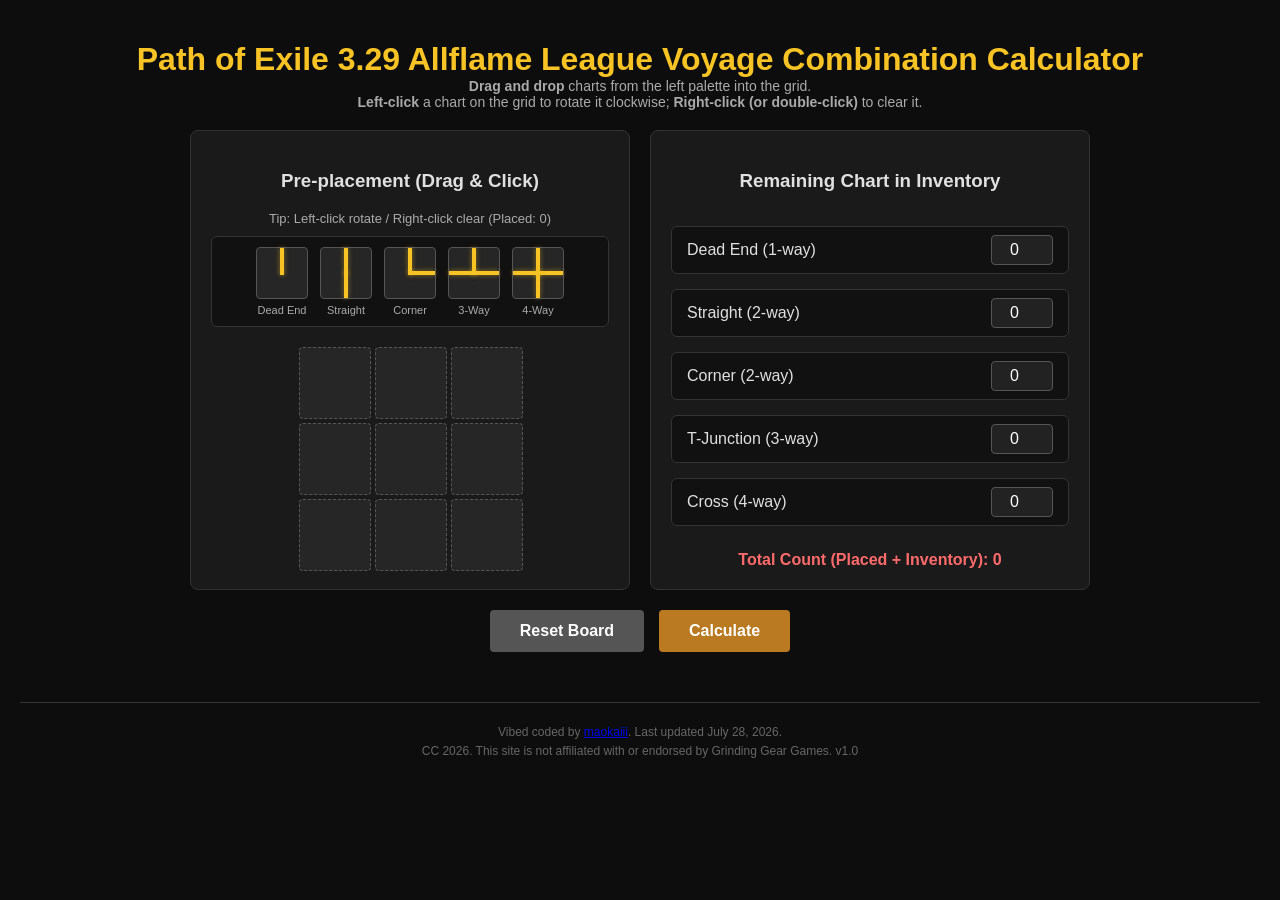
<file: index.html>
<!DOCTYPE html>
<html lang="en">
<head>
    <meta charset="UTF-8">
    <meta name="viewport" content="width=device-width, initial-scale=1.0">
    <meta name="author" content="maokaiii">
    <title>Path of Exile 3.29 Allflame League Voyage Combination Calculator by maokaiii</title>
    
    <!-- 引入拆分後的 CSS -->
    <link rel="stylesheet" href="src/css/variables.css">
    <link rel="stylesheet" href="src/css/layout.css">
    <link rel="stylesheet" href="src/css/components.css">
</head>
<body>
    <h1>Path of Exile 3.29 Allflame League Voyage Combination Calculator</h1>
    
    <div class="description">
        <strong>Drag and drop</strong> charts from the left palette into the grid.<br>
        <strong>Left-click</strong> a chart on the grid to rotate it clockwise; <strong>Right-click (or double-click)</strong> to clear it.
    </div>

    <div class="main-container">
        <!-- Pre-placement Area (Left Side) -->
        <div class="setup-panel">
            <h3>Pre-placement (Drag & Click)</h3>
            <div id="setup-info" class="setup-info">Tip: Left-click to rotate / Right-click to clear</div>
            
            <div class="palette">
                <div class="palette-wrapper"><div class="palette-item" draggable="true" data-type="0"></div><div class="palette-item-label">Dead End</div></div>
                <div class="palette-wrapper"><div class="palette-item" draggable="true" data-type="1"></div><div class="palette-item-label">Straight</div></div>
                <div class="palette-wrapper"><div class="palette-item" draggable="true" data-type="2"></div><div class="palette-item-label">Corner</div></div>
                <div class="palette-wrapper"><div class="palette-item" draggable="true" data-type="3"></div><div class="palette-item-label">3-Way</div></div>
                <div class="palette-wrapper"><div class="palette-item" draggable="true" data-type="4"></div><div class="palette-item-label">4-Way</div></div>
            </div>

            <div class="setup-grid" id="setup-grid"></div>
        </div>

        <!-- Inventory Input Area (Right Side) -->
        <div class="inventory-panel">
            <h3>Remaining Chart in Inventory</h3>
            <div class="input-group">
                <label>Dead End (1-way)</label>
                <input type="number" id="qty-0" value="0" min="0" max="9">
            </div>
            <div class="input-group">
                <label>Straight (2-way)</label>
                <input type="number" id="qty-1" value="0" min="0" max="9">
            </div>
            <div class="input-group">
                <label>Corner (2-way)</label>
                <input type="number" id="qty-2" value="0" min="0" max="9">
            </div>
            <div class="input-group">
                <label>T-Junction (3-way)</label>
                <input type="number" id="qty-3" value="0" min="0" max="9">
            </div>
            <div class="input-group">
                <label>Cross (4-way)</label>
                <input type="number" id="qty-4" value="0" min="0" max="9">
            </div>
            <div id="total-info" class="total-info">Total Count: 0 (Invalid)</div>
        </div>
    </div>

    <div class="controls-footer">
        <button id="btn-reset" class="reset-btn">Reset Board</button>
        <button id="btn-calc">Calculate</button>
    </div>
    
    <div id="status"></div>
    <div id="results"></div>

    <footer class="site-footer">
        Vibed coded by <a href="https://github.com/maokaiii/maokaiii.github.io">maokaiii</a>. Last updated July 28, 2026.<br>
        CC 2026. This site is not affiliated with or endorsed by Grinding Gear Games. v1.0
    </footer>

    <!-- 引入模組化的 JS -->
    <script type="module" src="src/js/main.js"></script>
</body>
</html>
</file>
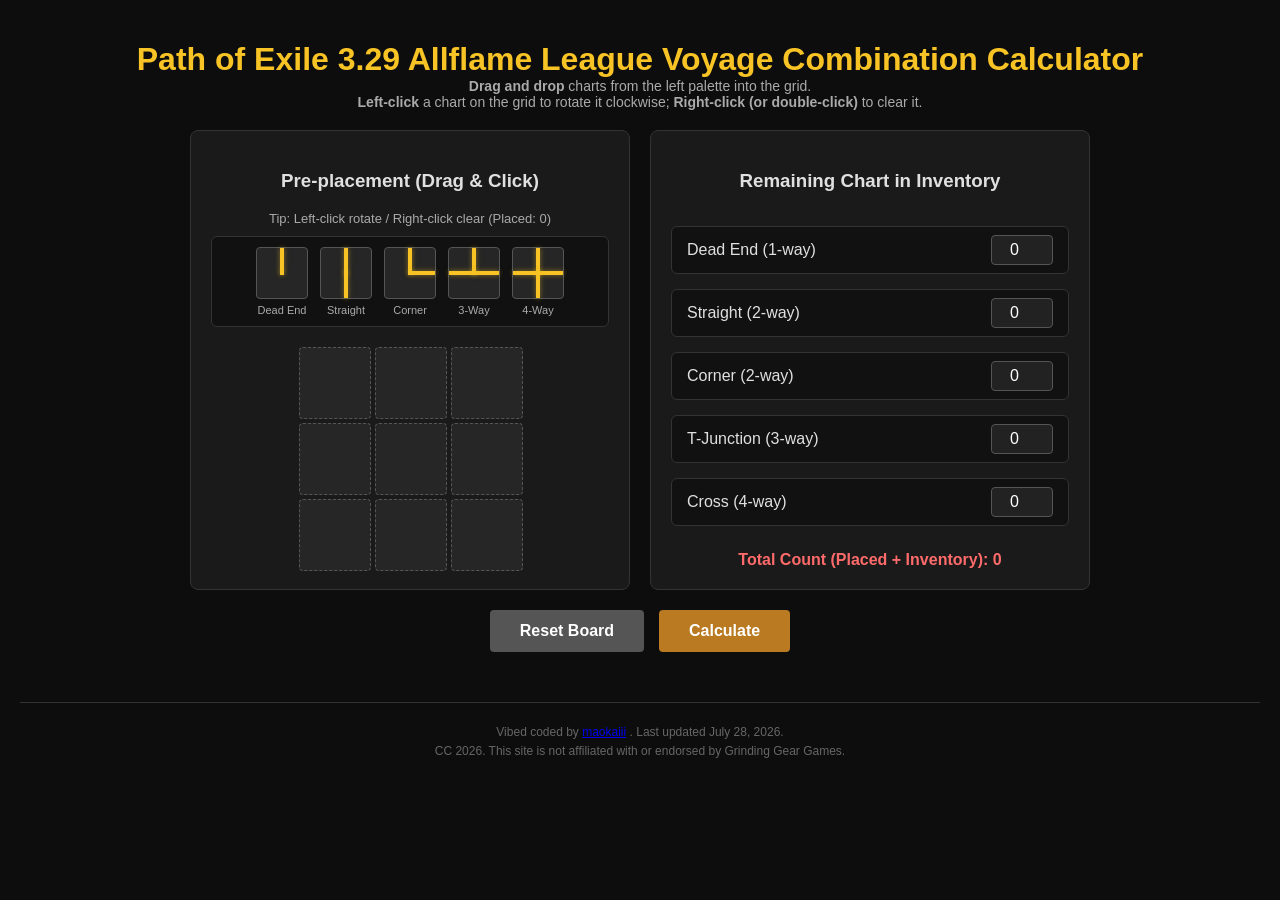
<file: voyage.html>
<!DOCTYPE html>
<html lang="en">
<head>
    <meta charset="UTF-8">
    <meta name="viewport" content="width=device-width, initial-scale=1.0">
    <!-- Added Author Meta Tag -->
    <meta name="author" content="maokaiii">
    <title>Path of Exile 3.29 Allflame League Voyage Combination Calculator by maokaiii</title>
    <style>
        /* --- Color Palette & Variables --- */
        :root {
            --bg-color: #0d0d0d;
            --panel-bg: #1a1a1a;
            --border-color: #333;
            --text-color: #e0e0e0;
            --path-color: #f7c325; /* Gold-like color for PoE paths */
            --cell-bg: #262626;
            --cell-hover: #333;
            --btn-bg: #b97a21; /* PoE unique item color scheme */
            --btn-hover: #e09f3e;
            --setup-highlight: #4a90e2; /* Highlight color for locked charts */
        }

        /* --- General Body Styles --- */
        body {
            font-family: 'Segoe UI', Tahoma, Geneva, Verdana, sans-serif;
            background-color: var(--bg-color);
            color: var(--text-color);
            text-align: center;
            margin: 0;
            padding: 20px;
        }

        /* --- Typography --- */
        h1 { color: var(--path-color); margin-bottom: 0px; }
        .author-tag { font-size: 12px; color: #888; margin-bottom: 10px; font-style: italic; }
        .description { font-size: 14px; color: #aaa; margin-bottom: 20px; }

        /* --- Main Layout --- */
        .main-container {
            display: flex;
            flex-wrap: wrap;
            justify-content: center;
            gap: 20px;
            max-width: 900px;
            margin: 0 auto 20px auto;
        }

        /* --- Pre-placement Panel (Left Side) --- */
        .setup-panel {
            background-color: var(--panel-bg);
            padding: 20px;
            border-radius: 8px;
            border: 1px solid var(--border-color);
            flex: 1;
            min-width: 340px;
        }

        /* --- Drag & Drop Palette --- */
        .palette {
            display: flex;
            justify-content: center;
            gap: 12px;
            margin-bottom: 20px;
            padding: 10px;
            background: #111;
            border-radius: 6px;
            border: 1px solid #333;
        }

        .palette-item {
            width: 50px;
            height: 50px;
            background: var(--cell-bg);
            border: 1px solid #555;
            border-radius: 4px;
            cursor: grab;
            position: relative;
        }
        .palette-item:active { cursor: grabbing; }

        .palette-item-label {
            font-size: 11px;
            margin-top: 5px;
            color: #aaa;
        }

        .palette-wrapper {
            display: flex;
            flex-direction: column;
            align-items: center;
        }

        /* --- 3x3 Setup Grid --- */
        .setup-grid {
            display: grid;
            grid-template-columns: repeat(3, 70px);
            grid-template-rows: repeat(3, 70px);
            gap: 6px;
            justify-content: center;
            margin: 0 auto;
        }

        /* --- Individual Grid Cells --- */
        .setup-cell {
            position: relative;
            width: 70px;
            height: 70px;
            background: var(--cell-bg);
            border: 1px dashed #555;
            border-radius: 4px;
            cursor: pointer;
            transition: background 0.2s, border-color 0.2s;
        }

        .setup-cell:hover { background: var(--cell-hover); border-color: #777; }
        .setup-cell.drag-over { background: #333; border-color: var(--setup-highlight); border-style: solid; }
        .setup-cell.locked { border: 1px solid var(--setup-highlight); border-style: solid; }

        /* --- Inventory Input Panel (Right Side) --- */
        .inventory-panel {
            background-color: var(--panel-bg);
            padding: 20px;
            border-radius: 8px;
            border: 1px solid var(--border-color);
            flex: 1;
            min-width: 250px;
            display: flex;
            flex-direction: column;
            gap: 15px;
        }

        /* --- Input Fields for chart Quantities --- */
        .input-group {
            display: flex;
            justify-content: space-between;
            align-items: center;
            background: #111;
            padding: 8px 15px;
            border-radius: 6px;
            border: 1px solid #333;
        }

        .input-group input {
            width: 50px;
            padding: 5px;
            text-align: center;
            background: #222;
            color: white;
            border: 1px solid #555;
            border-radius: 4px;
            font-size: 16px;
        }

        /* --- Action Buttons --- */
        .controls-footer {
            margin-top: 10px;
            display: flex;
            justify-content: center;
            gap: 15px;
        }

        button {
            padding: 12px 30px;
            font-size: 16px;
            font-weight: bold;
            color: #fff;
            background-color: var(--btn-bg);
            border: none;
            border-radius: 4px;
            cursor: pointer;
            transition: background 0.2s;
        }
        button:hover { background-color: var(--btn-hover); }
        button.reset-btn { background-color: #555; }
        button.reset-btn:hover { background-color: #777; }

        #status { margin: 15px 0; font-size: 16px; font-weight: bold; }

        /* --- Visual Path Rendering for Generated Charts --- */
        .map-grid {
            display: grid;
            grid-template-columns: repeat(3, 50px);
            grid-template-rows: repeat(3, 50px);
            gap: 2px;
            background: #444;
            padding: 2px;
            border-radius: 4px;
            border: 2px solid #555;
            box-shadow: 0 4px 6px rgba(0,0,0,0.5);
        }
        .map-grid.connected { border-color: #4ade80; box-shadow: 0 0 10px rgba(74, 222, 128, 0.4); }

        .cell-render { position: relative; width: 100%; height: 100%; background: var(--cell-bg); border-radius: 3px; }
        .cell-render.locked { border: 1px solid var(--setup-highlight); box-sizing: border-box; }

        /* Path Segments (Up, Down, Left, Right) */
        .path { position: absolute; background: var(--path-color); box-shadow: 0 0 5px rgba(247, 195, 37, 0.5); }
        .path-top { top: 0; left: calc(50% - 2px); width: 4px; height: 50%; }
        .path-right { top: calc(50% - 2px); right: 0; width: 50%; height: 4px; }
        .path-bottom { bottom: 0; left: calc(50% - 2px); width: 4px; height: 50%; }
        .path-left { top: calc(50% - 2px); left: 0; width: 50%; height: 4px; }
        .path-center { position: absolute; top: calc(50% - 2px); left: calc(50% - 2px); width: 4px; height: 4px; background: var(--path-color); box-shadow: 0 0 5px rgba(247, 195, 37, 0.5); }

        /* --- Results Display Area --- */
        .results-container { margin-bottom: 40px; }
        .results-title { font-size: 18px; margin-bottom: 15px; text-align: left; padding-left: 10%; border-bottom: 1px solid #444; padding-bottom: 10px; }
        .results-grid { display: flex; flex-wrap: wrap; justify-content: center; gap: 20px; padding: 0 20px; }
        
        /* --- Footer Styles --- */
        .site-footer {
            margin-top: 50px;
            padding: 20px;
            font-size: 12px;
            color: #666;
            border-top: 1px solid var(--border-color);
            text-align: center;
            line-height: 1.6;
        }
    </style>
</head>
<body>

    <h1>Path of Exile 3.29 Allflame League Voyage Combination Calculator</h1>
    
    <div class="description">
        <strong>Drag and drop</strong> charts from the left palette into the grid.<br>
        <strong>Left-click</strong> a chart on the grid to rotate it clockwise; <strong>Right-click (or double-click)</strong> to clear it.
    </div>

    <div class="main-container">
        <!-- Pre-placement Area (Left Side) -->
        <div class="setup-panel">
            <h3>Pre-placement (Drag & Click)</h3>
            <div id="setup-info" style="font-size:13px; color:#aaa; margin-bottom: 10px;">Tip: Left-click to rotate / Right-click to clear</div>
            
            <!-- Draggable chart Palette -->
            <div class="palette">
                <div class="palette-wrapper"><div class="palette-item" draggable="true" data-type="0" ondragstart="dragStart(event)"></div><div class="palette-item-label">Dead End</div></div>
                <div class="palette-wrapper"><div class="palette-item" draggable="true" data-type="1" ondragstart="dragStart(event)"></div><div class="palette-item-label">Straight</div></div>
                <div class="palette-wrapper"><div class="palette-item" draggable="true" data-type="2" ondragstart="dragStart(event)"></div><div class="palette-item-label">Corner</div></div>
                <div class="palette-wrapper"><div class="palette-item" draggable="true" data-type="3" ondragstart="dragStart(event)"></div><div class="palette-item-label">3-Way</div></div>
                <div class="palette-wrapper"><div class="palette-item" draggable="true" data-type="4" ondragstart="dragStart(event)"></div><div class="palette-item-label">4-Way</div></div>
            </div>

            <div class="setup-grid" id="setup-grid">
                <!-- 9-cell grid generated dynamically via JavaScript -->
            </div>
        </div>

        <!-- Inventory Input Area (Right Side) -->
        <div class="inventory-panel">
            <h3>Remaining Chart in Inventory</h3>
            <div class="input-group">
                <label>Dead End (1-way)</label>
                <input type="number" id="qty-0" value="0" min="0" max="9">
            </div>
            <div class="input-group">
                <label>Straight (2-way)</label>
                <input type="number" id="qty-1" value="0" min="0" max="9">
            </div>
            <div class="input-group">
                <label>Corner (2-way)</label>
                <input type="number" id="qty-2" value="0" min="0" max="9">
            </div>
            <div class="input-group">
                <label>T-Junction (3-way)</label>
                <input type="number" id="qty-3" value="0" min="0" max="9">
            </div>
            <div class="input-group">
                <label>Cross (4-way)</label>
                <input type="number" id="qty-4" value="0" min="0" max="9">
            </div>
            <div id="total-info" style="margin-top:10px; color:#4ade80; font-weight:bold;">Total Count: 9 (Valid)</div>
        </div>
    </div>

    <!-- Action Buttons -->
    <div class="controls-footer">
        <button class="reset-btn" onclick="resetSetup()">Reset Board</button>
        <button onclick="startCalculation()">Calculate</button>
    </div>
    
    <!-- Status & Results Output Containers -->
    <div id="status"></div>
    <div id="results"></div>

    <!-- Footer / Disclaimer -->
    <footer class="site-footer">
        Vibed coded by <a href="https://github.com/maokaiii/maokaiii.github.io">maokaiii</a>
. Last updated July 28, 2026.<br>
        CC 2026. This site is not affiliated with or endorsed by Grinding Gear Games.
    </footer>

    <script>
        // --- Core Data Structures ---

        // Base states for dragging and dropping [Top, Right, Bottom, Left] (1 = path exists, 0 = no path)
        const BASE_SHAPES = {
            0: [1,0,0,0], // Dead End
            1: [1,0,1,0], // Straight
            2: [1,1,0,0], // Corner
            3: [1,1,0,1], // T-Junction (3-way)
            4: [1,1,1,1]  // Cross (4-way)
        };

        // All possible rotational states for each chart type (Used by the pathfinding algorithm, duplicates removed)
        const PIECE_TYPES = {
            0: { states: [[1,0,0,0], [0,1,0,0], [0,0,1,0], [0,0,0,1]] },
            1: { states: [[1,0,1,0], [0,1,0,1]] },
            2: { states: [[1,1,0,0], [0,1,1,0], [0,0,1,1], [1,0,0,1]] },
            3: { states: [[1,1,0,1], [1,1,1,0], [0,1,1,1], [1,0,1,1]] },
            4: { states: [[1,1,1,1]] }
        };

        // Tracks the manually placed charts by the user (9 slots)
        let prePlaced = new Array(9).fill(null);
        let placedCount = 0; // Number of charts placed on the board

        // --- UI Initialization ---

        // Function to visually draw paths inside a grid cell based on its state array [Top, Right, Bottom, Left]
        function renderPathsInto(element, state) {
            element.innerHTML = '';
            if (!state) return;
            if (state[0]) element.innerHTML += '<div class="path path-top"></div>';
            if (state[1]) element.innerHTML += '<div class="path path-right"></div>';
            if (state[2]) element.innerHTML += '<div class="path path-bottom"></div>';
            if (state[3]) element.innerHTML += '<div class="path path-left"></div>';
            element.innerHTML += '<div class="path-center"></div>'; // Center nexus
        }

        // Initialize the palette visual representations
        document.querySelectorAll('.palette-item').forEach((item, idx) => {
            renderPathsInto(item, BASE_SHAPES[idx]);
        });

        // Initialize the interactive 3x3 drag-and-drop grid
        function initSetupGrid() {
            const grid = document.getElementById('setup-grid');
            grid.innerHTML = '';
            for (let i = 0; i < 9; i++) {
                const cell = document.createElement('div');
                cell.className = 'setup-cell';
                
                // Drag & Drop Event Listeners
                cell.ondragover = (e) => { e.preventDefault(); cell.classList.add('drag-over'); };
                cell.ondragleave = (e) => { cell.classList.remove('drag-over'); };
                cell.ondrop = (e) => dropToCell(e, i, cell);
                
                // Click Event Listeners (Rotate / Clear)
                cell.onclick = () => rotateCell(i, cell);
                cell.oncontextmenu = (e) => { e.preventDefault(); clearCell(i, cell); }; // Right click
                cell.ondblclick = () => clearCell(i, cell); // Double click fallback

                grid.appendChild(cell);
            }
            updateTotalCount();
        }

        // --- Interaction Logic (Drag & Drop, Rotate, Clear) ---

        // Stores the dragged chart's ID
        function dragStart(e) {
            e.dataTransfer.setData('typeId', e.target.dataset.type);
        }

        // Handles placing a chart into a specific cell on the grid
        function dropToCell(e, index, cellElem) {
            e.preventDefault();
            cellElem.classList.remove('drag-over');
            const typeId = e.dataTransfer.getData('typeId');
            if (typeId === "") return;

            // Copy the default shape array into the placed array slot
            prePlaced[index] = [...BASE_SHAPES[typeId]];
            cellElem.classList.add('locked'); // Marks the cell visually as pre-placed
            renderPathsInto(cellElem, prePlaced[index]);
            updateTotalCount();
        }

        // Rotates the chart inside the cell clockwise
        function rotateCell(index, cellElem) {
            if (!prePlaced[index]) return; // Cannot rotate an empty cell
            
            // Logic for clockwise rotation: [Top, Right, Bottom, Left] -> [Left, Top, Right, Bottom]
            let arr = prePlaced[index];
            prePlaced[index] = [arr[3], arr[0], arr[1], arr[2]];
            
            renderPathsInto(cellElem, prePlaced[index]);
        }

        // Removes a chart from a cell
        function clearCell(index, cellElem) {
            prePlaced[index] = null;
            cellElem.classList.remove('locked');
            cellElem.innerHTML = '';
            updateTotalCount();
        }

        // Resets the entire pre-placed board
        function resetSetup() {
            prePlaced.fill(null);
            initSetupGrid();
        }

        // --- Inventory Counting Logic ---
        
        // Listen to changes in the inventory inputs
        for(let i=0; i<=4; i++) {
            document.getElementById(`qty-${i}`).addEventListener('input', updateTotalCount);
        }

        // Validates whether the total charts (Board + Inventory) equals 9 (the size of a 3x3 chart)
        function updateTotalCount() {
            placedCount = prePlaced.filter(p => p !== null).length;
            document.getElementById('setup-info').innerText = `Tip: Left-click rotate / Right-click clear (Placed: ${placedCount})`;

            let bagCount = 0;
            for(let i=0; i<=4; i++) bagCount += (parseInt(document.getElementById(`qty-${i}`).value) || 0);
            
            const total = placedCount + bagCount;
            const infoDiv = document.getElementById('total-info');
            infoDiv.innerText = `Total Count (Placed + Inventory): ${total}`;
            infoDiv.style.color = (total === 9) ? '#4ade80' : '#ff6b6b';
        }

        // ==== Core Pathfinding Algorithm ====

        let connectedSolutions = [];
        let unconnectedSolutions = [];
        const MAX_DISPLAY = 300;      // Limits rendering to prevent browser freeze
        const MAX_SEARCH_LIMIT = 5000; // Limits recursive searches to avoid timeout

        // Triggers the main calculation process
        function startCalculation() {
            let bagCount = 0;
            const counts = [];
            // Parse inventory inputs
            for (let i = 0; i <= 4; i++) {
                let val = parseInt(document.getElementById(`qty-${i}`).value) || 0;
                counts[i] = val;
                bagCount += val;
            }

            const total = placedCount + bagCount;
            const statusDiv = document.getElementById('status');
            const resultsDiv = document.getElementById('results');

            // Quick validation before running the complex algorithm
            if (total !== 9) {
                statusDiv.style.color = '#ff6b6b';
                statusDiv.innerText = `Error: (Placed ${placedCount} + Inventory ${bagCount}) Total must be exactly 9!`;
                resultsDiv.innerHTML = '';
                return;
            }

            statusDiv.style.color = '#e0e0e0';
            statusDiv.innerText = 'Calculating chart combination based on pre-placed charts...';
            resultsDiv.innerHTML = '';
            
            // Execute algorithm with a tiny timeout to allow UI to update the status text
            setTimeout(() => {
                connectedSolutions = [];
                unconnectedSolutions = [];
                const grid = new Array(9).fill(null);
                
                const startTime = performance.now();
                solve(grid, counts, 0); // Start DFS / Backtracking
                const endTime = performance.now();

                renderSolutions(endTime - startTime);
            }, 50);
        }

        // Checks if placing 'state' at 'index' respects existing neighboring paths
        function isValid(grid, index, state) {
            // Check top neighbor (if not in the top row)
            if (index >= 3) {
                let pieceAbove = grid[index - 3];
                // The bottom path of pieceAbove must match the top path of the current state
                if (pieceAbove[2] !== state[0]) return false;
            }
            // Check left neighbor (if not in the leftmost column)
            if (index % 3 !== 0) {
                let pieceLeft = grid[index - 1];
                // The right path of pieceLeft must match the left path of the current state
                if (pieceLeft[1] !== state[3]) return false;
            }
            return true;
        }

        // Verifies if the fully constructed 9-chart grid has 1 contiguous network (all nodes connected)
        // Uses Breadth-First Search (BFS) starting from cell 0
        function isFullyConnected(grid) {
            let visited = new Set([0]);
            let queue = [0];
            while(queue.length > 0) {
                let curr = queue.shift();
                let row = Math.floor(curr / 3);
                let col = curr % 3;
                
                // Traverse Top if path exists and neighbor not visited
                if (row > 0 && grid[curr][0] === 1 && !visited.has(curr - 3)) { visited.add(curr - 3); queue.push(curr - 3); }
                // Traverse Right
                if (col < 2 && grid[curr][1] === 1 && !visited.has(curr + 1)) { visited.add(curr + 1); queue.push(curr + 1); }
                // Traverse Bottom
                if (row < 2 && grid[curr][2] === 1 && !visited.has(curr + 3)) { visited.add(curr + 3); queue.push(curr + 3); }
                // Traverse Left
                if (col > 0 && grid[curr][3] === 1 && !visited.has(curr - 1)) { visited.add(curr - 1); queue.push(curr - 1); }
            }
            // If all 9 charts were reachable from chart 0, it's fully connected
            return visited.size === 9;
        }

        // Recursive Backtracking / Depth-First Search function to build the grid combinations
        function solve(grid, counts, index) {
            // Base Case: We successfully filled all 9 spots
            if (index === 9) {
                if (isFullyConnected(grid)) connectedSolutions.push([...grid]);
                else unconnectedSolutions.push([...grid]);
                return;
            }

            // Early termination conditions for performance
            if (connectedSolutions.length >= MAX_DISPLAY) return;
            if (connectedSolutions.length + unconnectedSolutions.length > MAX_SEARCH_LIMIT) return;

            // If the user locked a piece in this position, enforce it
            if (prePlaced[index] !== null) {
                let state = prePlaced[index];
                if (isValid(grid, index, state)) {
                    grid[index] = state;
                    solve(grid, counts, index + 1);
                    grid[index] = null; // Backtrack
                }
                return;
            }

            // If it's an empty spot, iterate through available inventory pieces
            for (let typeId = 0; typeId <= 4; typeId++) {
                if (counts[typeId] > 0) {
                    // Iterate through all rotational variants for this piece type
                    for (let state of PIECE_TYPES[typeId].states) {
                        if (isValid(grid, index, state)) {
                            grid[index] = state;
                            counts[typeId]--;
                            solve(grid, counts, index + 1);
                            
                            // Backtrack: Restore states for the next loop iteration
                            counts[typeId]++;
                            grid[index] = null;
                        }
                    }
                }
            }
        }

        // --- Render Final Results to DOM ---
        function renderSolutions(timeMs) {
            const statusDiv = document.getElementById('status');
            const container = document.getElementById('results');
            let totalFound = connectedSolutions.length + unconnectedSolutions.length;

            if (totalFound === 0) {
                statusDiv.style.color = '#ff6b6b';
                statusDiv.innerText = `Done (${timeMs.toFixed(1)}ms): No valid chart configurations found with the locked charts and current inventory.`;
                return;
            }

            statusDiv.style.color = '#4ade80';
            statusDiv.innerText = `Done (${timeMs.toFixed(1)}ms): Found ${connectedSolutions.length} fully connected optimal solutions, and ${unconnectedSolutions.length} disjointed solutions.`;

            // Display perfectly connected maps first
            if (connectedSolutions.length > 0) {
                container.appendChild(createSection(`🏆 Perfect Fully Connected Charts (${connectedSolutions.length})`, connectedSolutions.slice(0, MAX_DISPLAY), true));
            }

            // Display disjointed solutions if we haven't hit the display limit
            if (unconnectedSolutions.length > 0 && connectedSolutions.length < MAX_DISPLAY) {
                const remain = MAX_DISPLAY - connectedSolutions.length;
                container.appendChild(createSection(`⚠️ Valid Disjointed Charts`, unconnectedSolutions.slice(0, remain), false));
            }
        }

        // Helper function to create DOM structure for a group of result charts
        function createSection(titleText, grids, isConnected) {
            const section = document.createElement('div');
            section.className = 'results-container';
            
            const title = document.createElement('h2');
            title.className = 'results-title';
            title.style.color = isConnected ? '#4ade80' : '#ffb84d';
            title.innerText = titleText;
            section.appendChild(title);

            const gridContainer = document.createElement('div');
            gridContainer.className = 'results-grid';

            // Loop through each completed 3x3 layout
            grids.forEach(sol => {
                const mapDiv = document.createElement('div');
                mapDiv.className = `map-grid ${isConnected ? 'connected' : ''}`;
                
                // Draw individual charts inside the layout
                sol.forEach((cellState, idx) => {
                    const cellWrapper = document.createElement('div');
                    cellWrapper.style.width = '50px';
                    cellWrapper.style.height = '50px';
                    
                    const cellDiv = document.createElement('div');
                    cellDiv.className = 'cell-render';
                    // Highlight the cell if it was manually placed by the user
                    if (prePlaced[idx] !== null) cellDiv.classList.add('locked');
                    
                    renderPathsInto(cellDiv, cellState);
                    
                    cellWrapper.appendChild(cellDiv);
                    mapDiv.appendChild(cellWrapper);
                });
                gridContainer.appendChild(mapDiv);
            });
            section.appendChild(gridContainer);
            return section;
        }

        // Trigger initialization when script loads
        initSetupGrid();
    </script>
</body>
</html>
</file>
<file: src/css/variables.css>
:root {
    --bg-color: #0d0d0d;
    --panel-bg: #1a1a1a;
    --border-color: #333;
    --text-color: #e0e0e0;
    --path-color: #f7c325;
    --cell-bg: #262626;
    --cell-hover: #333;
    --btn-bg: #b97a21;
    --btn-hover: #e09f3e;
    --setup-highlight: #4a90e2;
}
</file>
<file: src/css/layout.css>
body {
    font-family: 'Segoe UI', Tahoma, Geneva, Verdana, sans-serif;
    background-color: var(--bg-color);
    color: var(--text-color);
    text-align: center;
    margin: 0;
    padding: 20px;
}

.main-container {
    display: flex;
    flex-wrap: wrap;
    justify-content: center;
    gap: 20px;
    max-width: 900px;
    margin: 0 auto 20px auto;
}

.setup-panel {
    background-color: var(--panel-bg);
    padding: 20px;
    border-radius: 8px;
    border: 1px solid var(--border-color);
    flex: 1;
    min-width: 340px;
}

.inventory-panel {
    background-color: var(--panel-bg);
    padding: 20px;
    border-radius: 8px;
    border: 1px solid var(--border-color);
    flex: 1;
    min-width: 250px;
    display: flex;
    flex-direction: column;
    gap: 15px;
}

.site-footer {
    margin-top: 50px;
    padding: 20px;
    font-size: 12px;
    color: #666;
    border-top: 1px solid var(--border-color);
    text-align: center;
    line-height: 1.6;
}
</file>
<file: src/css/components.css>
h1 { color: var(--path-color); margin-bottom: 0px; }
.description { font-size: 14px; color: #aaa; margin-bottom: 20px; }
.setup-info { font-size: 13px; color: #aaa; margin-bottom: 10px; }
.total-info { margin-top: 10px; color: #ff6b6b; font-weight: bold; }

/* Palette */
.palette { display: flex; justify-content: center; gap: 12px; margin-bottom: 20px; padding: 10px; background: #111; border-radius: 6px; border: 1px solid #333; }
.palette-item { width: 50px; height: 50px; background: var(--cell-bg); border: 1px solid #555; border-radius: 4px; cursor: grab; position: relative; }
.palette-item:active { cursor: grabbing; }
.palette-item-label { font-size: 11px; margin-top: 5px; color: #aaa; }
.palette-wrapper { display: flex; flex-direction: column; align-items: center; }

/* Setup Grid */
.setup-grid { display: grid; grid-template-columns: repeat(3, 70px); grid-template-rows: repeat(3, 70px); gap: 6px; justify-content: center; margin: 0 auto; }
.setup-cell { position: relative; width: 70px; height: 70px; background: var(--cell-bg); border: 1px dashed #555; border-radius: 4px; cursor: pointer; transition: background 0.2s, border-color 0.2s; }
.setup-cell:hover { background: var(--cell-hover); border-color: #777; }
.setup-cell.drag-over { background: #333; border-color: var(--setup-highlight); border-style: solid; }
.setup-cell.locked { border: 1px solid var(--setup-highlight); border-style: solid; }

/* Inputs & Buttons */
.input-group { display: flex; justify-content: space-between; align-items: center; background: #111; padding: 8px 15px; border-radius: 6px; border: 1px solid #333; }
.input-group input { width: 50px; padding: 5px; text-align: center; background: #222; color: white; border: 1px solid #555; border-radius: 4px; font-size: 16px; }
.controls-footer { margin-top: 10px; display: flex; justify-content: center; gap: 15px; }
button { padding: 12px 30px; font-size: 16px; font-weight: bold; color: #fff; background-color: var(--btn-bg); border: none; border-radius: 4px; cursor: pointer; transition: background 0.2s; }
button:hover { background-color: var(--btn-hover); }
button.reset-btn { background-color: #555; }
button.reset-btn:hover { background-color: #777; }

/* Visual Map & Paths */
#status { margin: 15px 0; font-size: 16px; font-weight: bold; }
.map-grid { display: grid; grid-template-columns: repeat(3, 50px); grid-template-rows: repeat(3, 50px); gap: 2px; background: #444; padding: 2px; border-radius: 4px; border: 2px solid #555; box-shadow: 0 4px 6px rgba(0,0,0,0.5); }
.map-grid.connected { border-color: #4ade80; box-shadow: 0 0 10px rgba(74, 222, 128, 0.4); }
.cell-render { position: relative; width: 100%; height: 100%; background: var(--cell-bg); border-radius: 3px; }
.cell-render.locked { border: 1px solid var(--setup-highlight); box-sizing: border-box; }

.path { position: absolute; background: var(--path-color); box-shadow: 0 0 5px rgba(247, 195, 37, 0.5); }
.path-top { top: 0; left: calc(50% - 2px); width: 4px; height: 50%; }
.path-right { top: calc(50% - 2px); right: 0; width: 50%; height: 4px; }
.path-bottom { bottom: 0; left: calc(50% - 2px); width: 4px; height: 50%; }
.path-left { top: calc(50% - 2px); left: 0; width: 50%; height: 4px; }
.path-center { position: absolute; top: calc(50% - 2px); left: calc(50% - 2px); width: 4px; height: 4px; background: var(--path-color); box-shadow: 0 0 5px rgba(247, 195, 37, 0.5); }

/* Results */
.results-container { margin-bottom: 40px; }
.results-title { font-size: 18px; margin-bottom: 15px; text-align: left; padding-left: 10%; border-bottom: 1px solid #444; padding-bottom: 10px; }
.results-grid { display: flex; flex-wrap: wrap; justify-content: center; gap: 20px; padding: 0 20px; }
</file>
